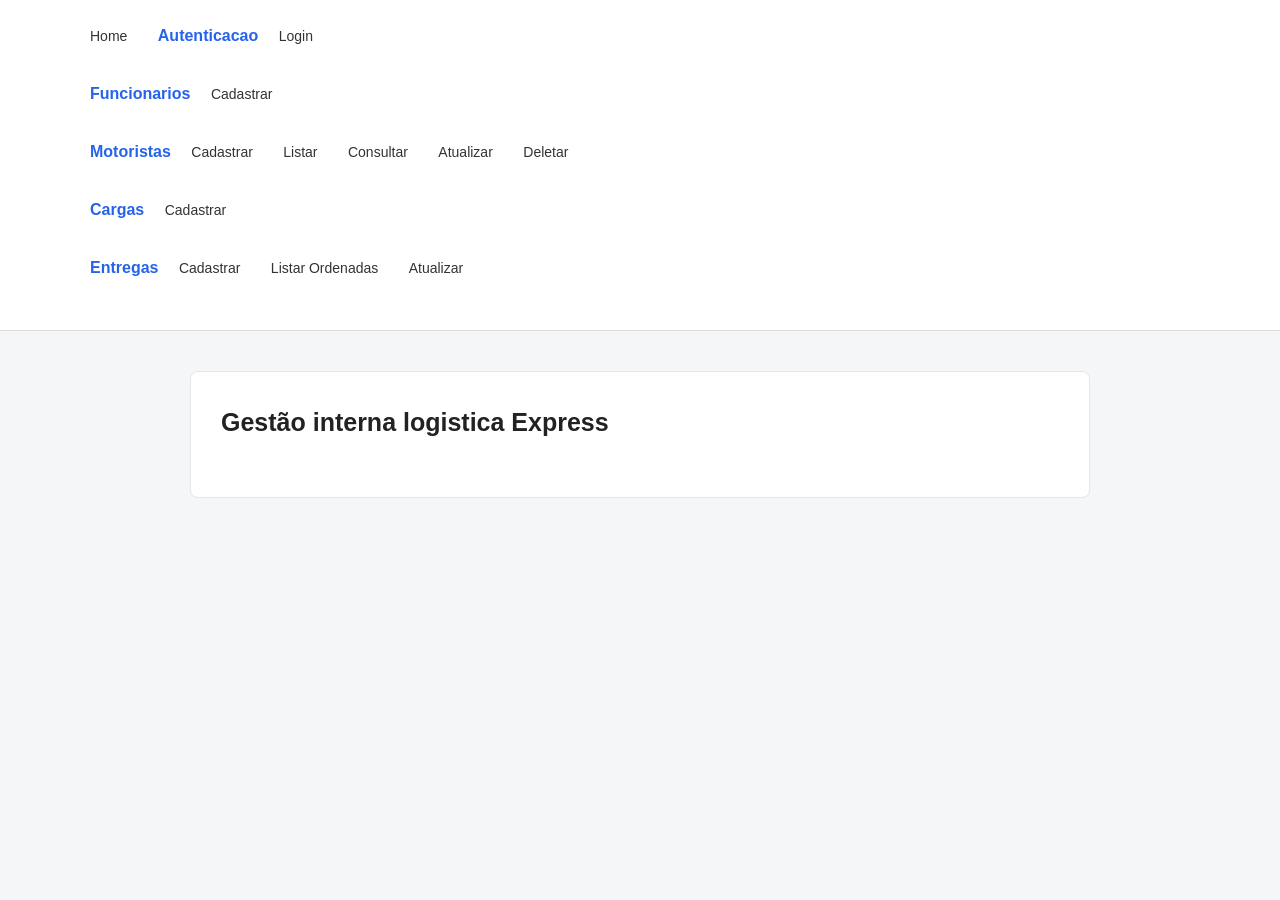
<file: frontend/html/apagarMotorista.html>
<!DOCTYPE html>
<html lang="pt-BR">
<head>
    <meta charset="UTF-8">
    <meta name="viewport" content="width=device-width, initial-scale=1.0">
    <link rel="stylesheet" href="../css/style.css">
    <script src="../js/apagarMotorista.js" defer></script>
    <title>Excluir Motorista</title>
</head>
<body>
    <header>
        <nav><a href="../index.html">Home</a></nav>
        <br><hr><br>
    </header>
    <main>
        <h1>Excluir Motorista</h1>
        <form>
            <label for="id">Código do Motorista</label><br>
            <input type="number" id="id" required><br><br>

            <button id="btn_apagar">Excluir</button>
        </form>
        <div id="resposta" class="resposta"></div>
    </main>
</body>
</html>
</file>
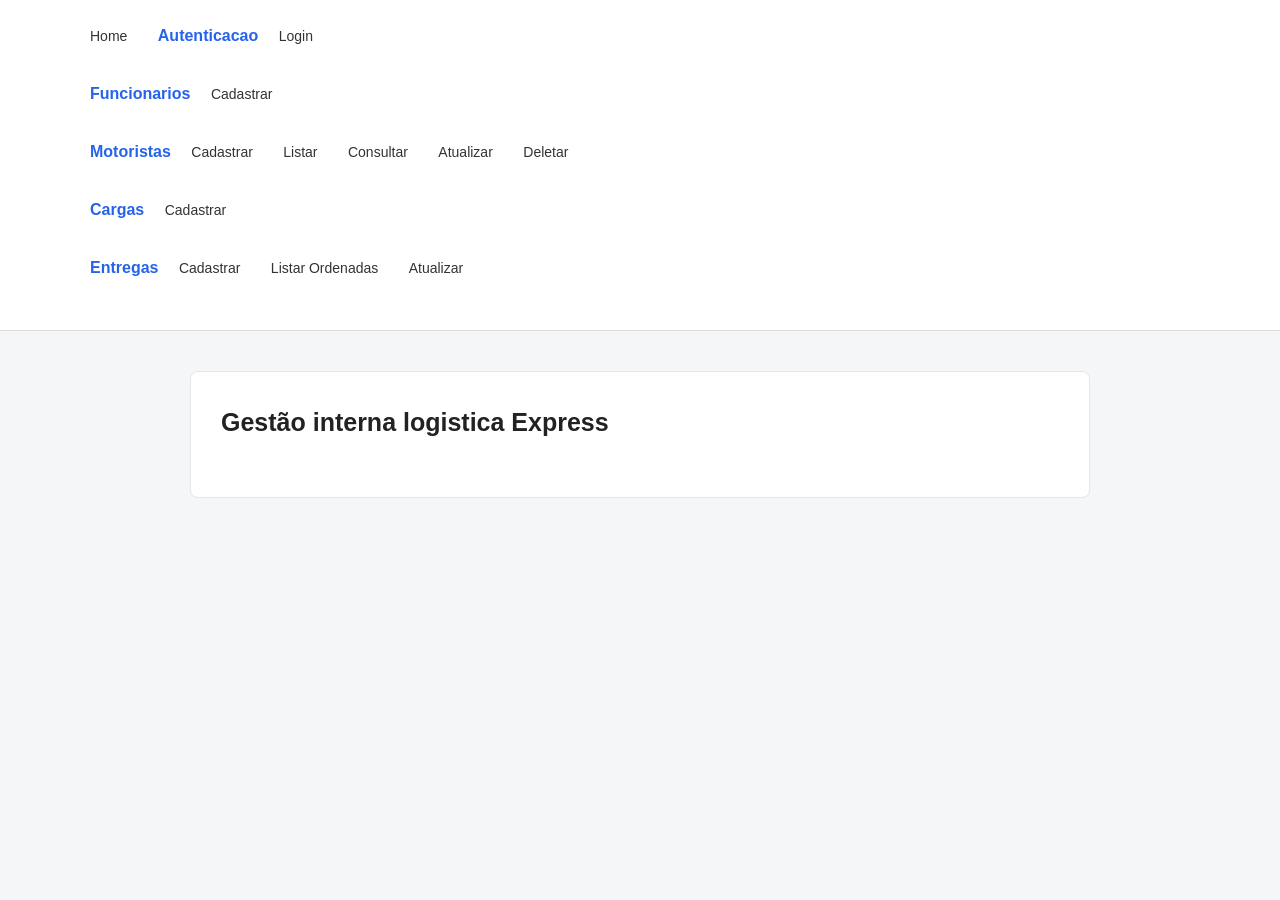
<file: frontend/html/atualizarEntrega.html>
<!DOCTYPE html>
<html lang="pt-BR">
<head>
    <meta charset="UTF-8">
    <meta name="viewport" content="width=device-width, initial-scale=1.0">
    <link rel="stylesheet" href="../css/style.css">
    <script src="../js/atualizarEntrega.js" defer></script>
    <title>Atualizar Entrega</title>
</head>
<body>
    <header>
        <nav><a href="../index.html">Home</a></nav>
        <br><hr><br>
    </header>
    <main>
        <h1>Atualizar Entrega</h1>
        <form>
            <label for="id">Código da Entrega</label>
            <input type="number" id="id" required><br><br>

            <label for="cidadeDestino">cidade Destino</label>
            <input type="text" id="cidadeDestino" required><br><br>

            <label for="statusAtual">status Atual</label>
            <input type="text" id="statusAtual" required><br><br>

            <label for="dataHora">data Hora</label>
            <input type="datetime-local" id="dataHora" required><br><br>

            <label for="idCarga">Código da Carga</label>
            <input type="number" id="idCarga" required><br><br>

            <button id="btn_atualizar">Atualizar</button>
        </form>
        <div id="resposta" class="resposta"></div>
    </main>
</body>
</html>
</file>
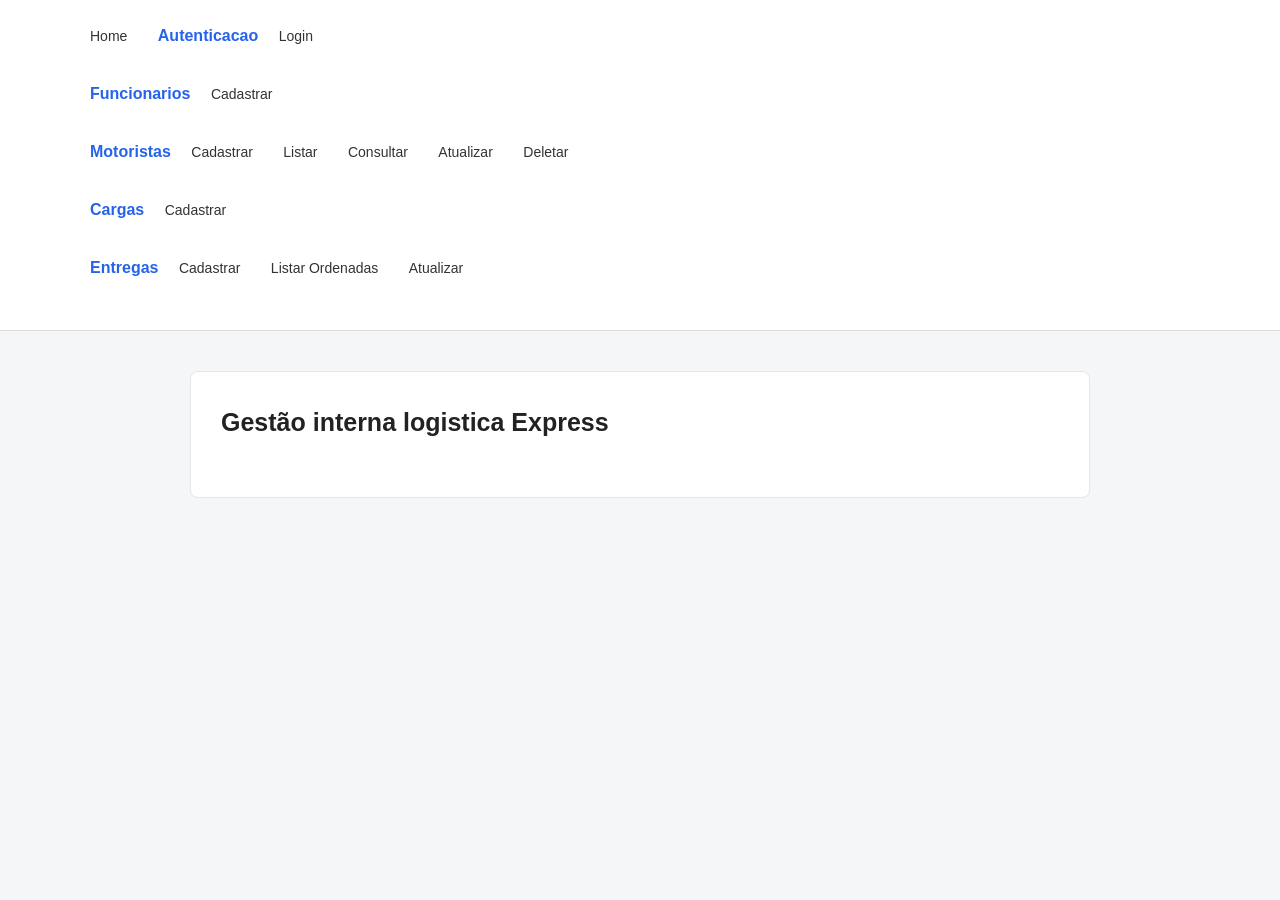
<file: frontend/html/atualizarMotorista.html>
<!DOCTYPE html>
<html lang="pt-BR">
<head>
    <meta charset="UTF-8">
    <meta name="viewport" content="width=device-width, initial-scale=1.0">
    <link rel="stylesheet" href="../css/style.css">
    <script src="../js/atualizarMotorista.js" defer></script>
    <title>Atualizar Motorista</title>
</head>
<body>
    <header>
        <nav><a href="../index.html">Home</a></nav>
        <br><hr><br>
    </header>
    <main>
        <h1>Atualizar Motorista</h1>
        <form>
            <label for="id">Código do Motorista</label>
            <input type="number" id="id" required><br><br>

            <label for="nome">Nome</label>
            <input type="text" id="nome" required><br><br>

            <label for="cnh">CNH</label>
            <input type="text" id="cnh" required><br><br>

            <label for="cpf">CPF (11 digitos)</label>
            <input type="text" id="cpf" maxlength="11" required><br><br>

            <label for="telefone">Telefone</label>
            <input type="text" id="telefone" required><br><br>

            <button id="btn_atualizar">Atualizar</button>
        </form>
        <div id="resposta" class="resposta"></div>
    </main>
</body>
</html>
</file>
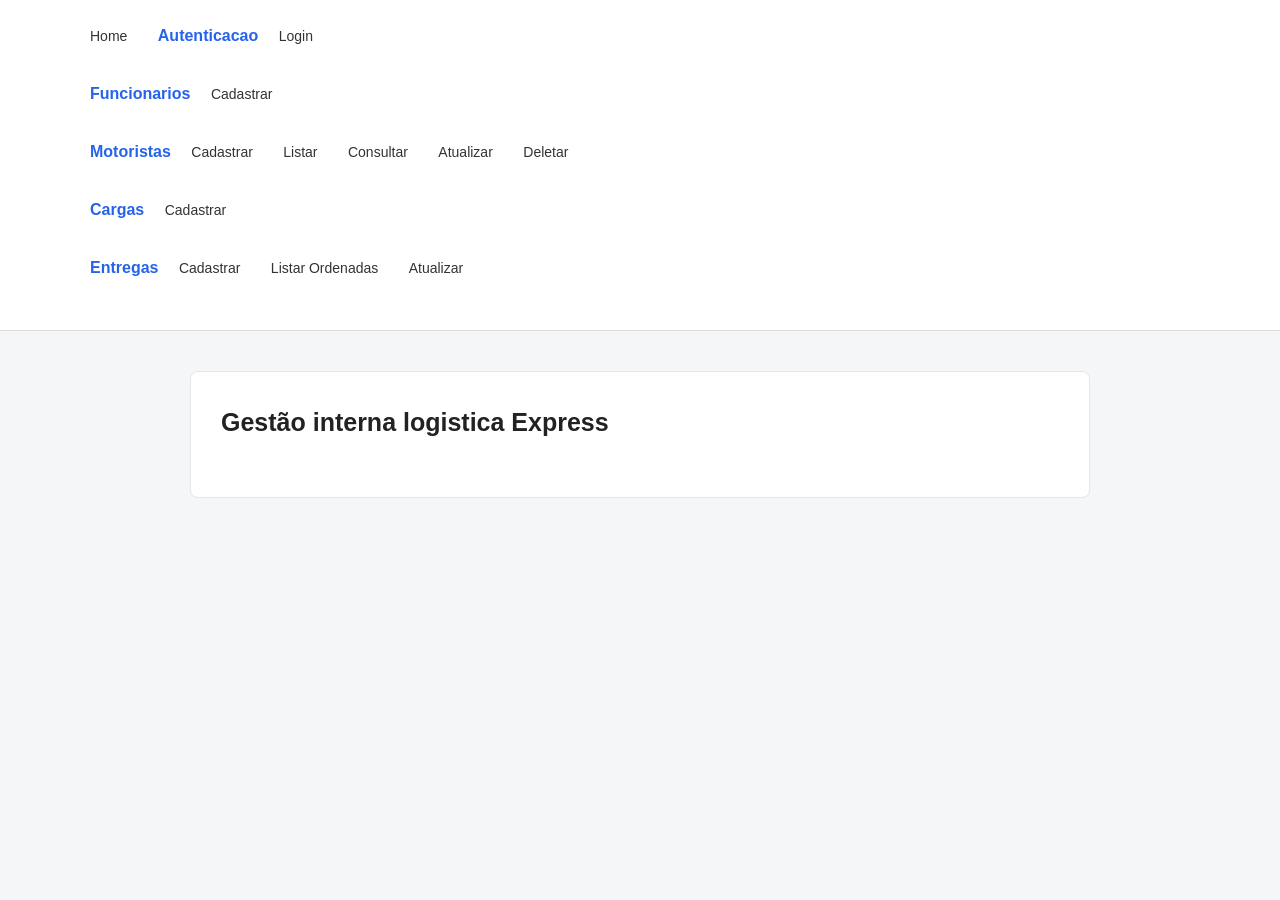
<file: frontend/html/cadastrarCarga.html>
<!DOCTYPE html>
<html lang="pt-BR">
<head>
    <meta charset="UTF-8">
    <meta name="viewport" content="width=device-width, initial-scale=1.0">
    <link rel="stylesheet" href="../css/style.css">
    <script src="../js/cadastrarCarga.js" defer></script>
    <title>Cadastro de carga no sistema</title>
</head>
<body>
    <header>
        <nav>
            <a href="../index.html">Home</a>&emsp;
            <a href="./login.html">Login</a>&emsp;
        </nav>
    </header>
    <main>
        <h1>Cadastro de carga no sistema</h1>

        <form>
            <label for="descricao">descricao</label>
            <input type="text" id="descricao" placeholder="descricao" required><br><br>

            <label for="peso">peso</label>
            <input type="text" id="peso" placeholder="peso" required><br><br>

            <label for="volume">volume</label>
            <input type="text" id="volume" placeholder="volume" required >

            <label for="codRastreio">Código de Rastreio</label>
            <input type="text" id="codRastreio" placeholder="codRastreio" required >

            <label for="idMotorista">Código do Motorista</label>
            <input type="text" id="idMotorista" placeholder="idMotorista" required >

            <button id="btn_cadastrar">Cadastrar</button>
        </form>

        <div id="resposta" class="resposta"></div>
    </main>
    
</body>
</html>
</file>
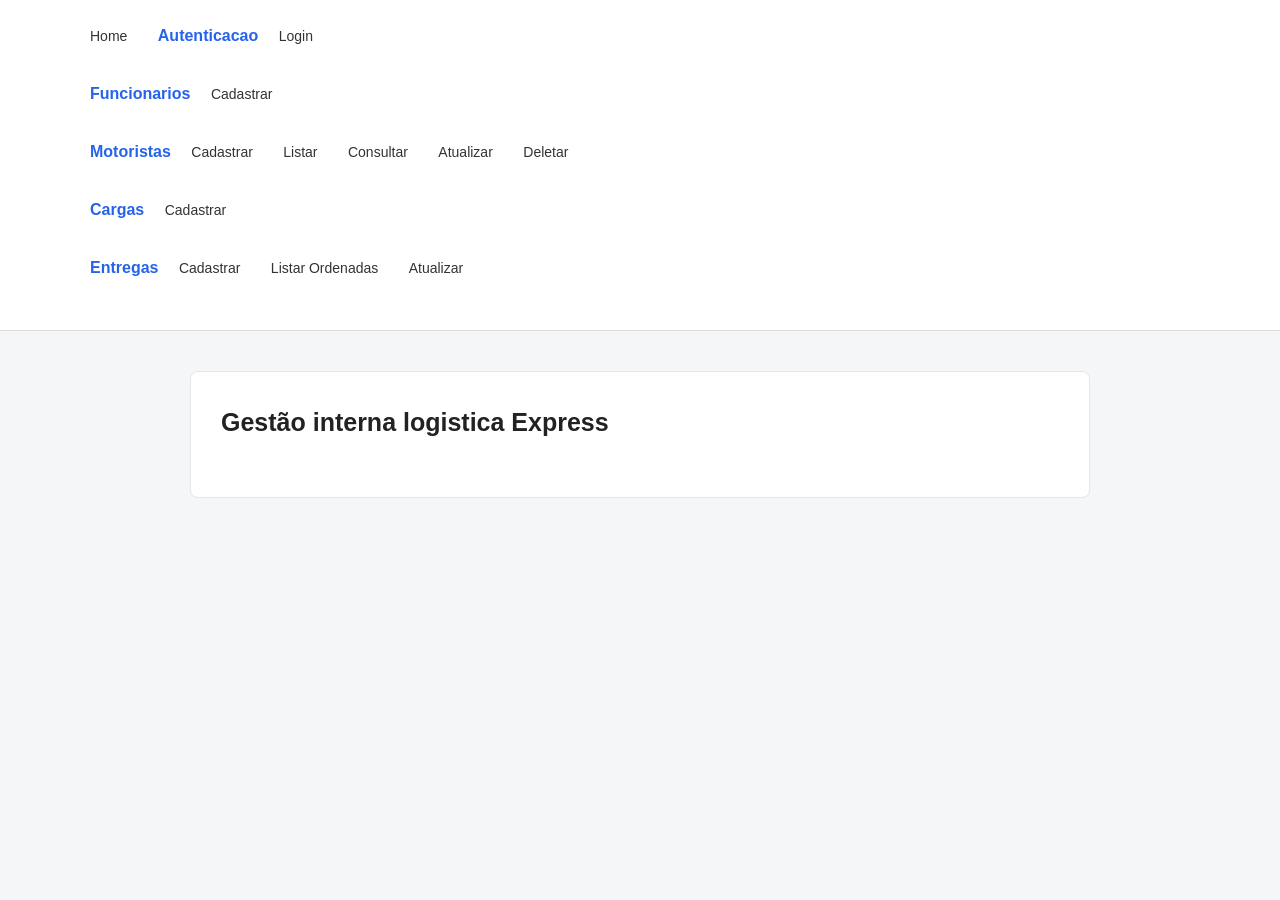
<file: frontend/html/cadastrarEntrega.html>
<!DOCTYPE html>
<html lang="pt-BR">
<head>
    <meta charset="UTF-8">
    <meta name="viewport" content="width=device-width, initial-scale=1.0">
    <link rel="stylesheet" href="../css/style.css">
    <script src="../js/cadastrarEntrega.js" defer></script>
    <title>Cadastro de entrega no sistema</title>
</head>
<body>
    <header>
        <nav>
            <a href="../index.html">Home</a>&emsp;
            <a href="./login.html">Login</a>&emsp;
        </nav>
    </header>
    <main>
        <h1>Cadastro de entrega no sistema</h1>

        <form>
            <label for="cidadeDestino">cidade de Destino</label>
            <input type="text" id="cidadeDestino" placeholder="cidadeDestino" required><br><br>

            <label for="statusAtual">status Atual</label>
            <input type="text" id="statusAtual" placeholder="statusAtual" required><br><br>

            <label for="dataHora">data e Hora</label>
            <input type="datetime-local" id="dataHora" placeholder="dataHora" required >

            <label for="idCarga">Código da carga</label>
            <input type="text" id="idCarga" placeholder="idCarga" required >

            <button id="btn_cadastrar">Cadastrar</button>
        </form>

        <div id="resposta" class="resposta"></div>
    </main>
    
</body>
</html>
</file>
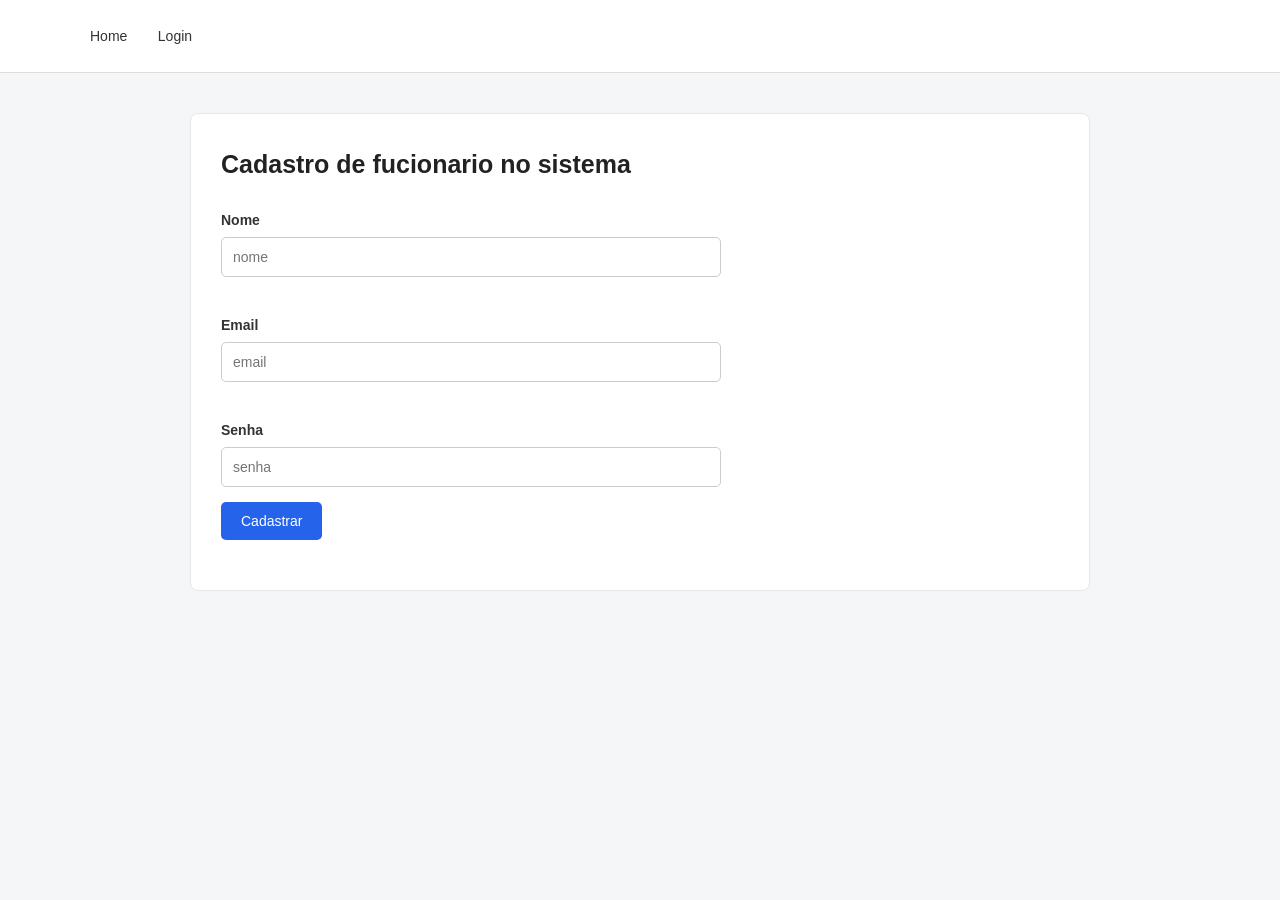
<file: frontend/html/cadastrarFuncionario.html>
<!DOCTYPE html>
<html lang="pt-BR">
<head>
    <meta charset="UTF-8">
    <meta name="viewport" content="width=device-width, initial-scale=1.0">
    <link rel="stylesheet" href="../css/style.css">
    <script src="../js/cadastrarFuncionario.js" defer></script>
    <title>Cadastro de fucionario no sistema</title>
</head>
<body>
    <header>
        <nav>
            <a href="../index.html">Home</a>&emsp;
            <a href="./login.html">Login</a>&emsp;
        </nav>
    </header>
    <main>
        <h1>Cadastro de fucionario no sistema</h1>

        <form>
            <label for="nome">Nome</label>
            <input type="text" id="nome" placeholder="nome" required><br><br>

            <label for="email">Email</label>
            <input type="text" id="email" placeholder="email" required><br><br>

            <label for="senha">Senha</label>
            <input type="password" id="senha" placeholder="senha" required >

            <button id="btn_cadastrar">Cadastrar</button>
        </form>

        <div id="resposta" class="resposta"></div>
    </main>
    
</body>
</html>
</file>
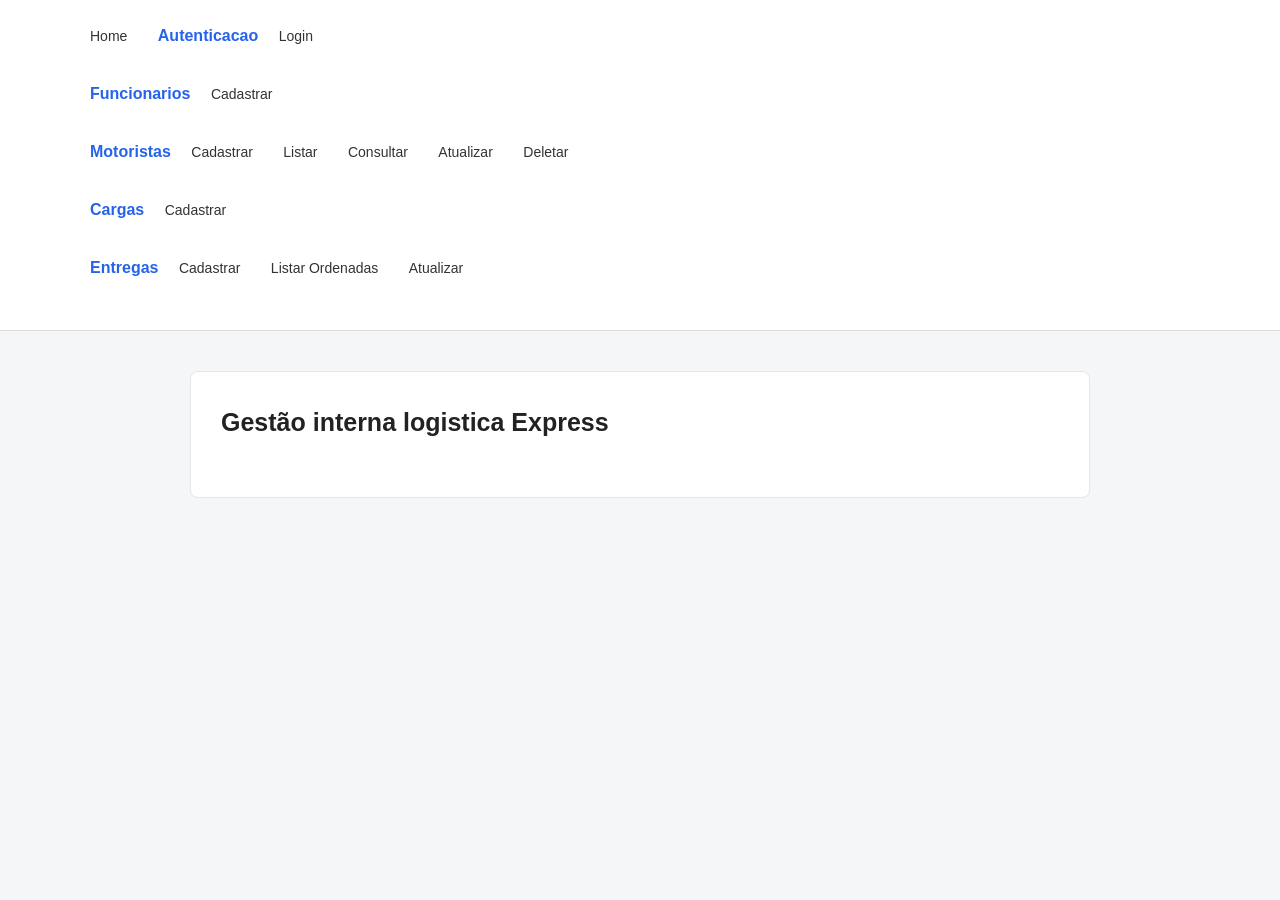
<file: frontend/html/cadastrarMotorista.html>
<!DOCTYPE html>
<html lang="pt-BR">
<head>
    <meta charset="UTF-8">
    <meta name="viewport" content="width=device-width, initial-scale=1.0">
    <link rel="stylesheet" href="../css/style.css">
    <script src="../js/cadastrarMotorista.js" defer></script>
    <title>Cadastro de motorista no sistema</title>
</head>
<body>
    <header>
        <nav>
            <a href="../index.html">Home</a>&emsp;
            <a href="./login.html">Login</a>&emsp;
        </nav>
    </header>
    <main>
        <h1>Cadastro de motorista no sistema</h1>

        <form>
            <label for="nome">Nome</label>
            <input type="text" id="nome" placeholder="nome" required><br><br>

            <label for="cnh">CNH</label>
            <input type="text" id="cnh" placeholder="cnh" required><br><br>

            <label for="cpf">CPF</label>
            <input type="text" id="cpf" placeholder="cpf" required >

            <label for="telefone">Telefone</label>
            <input type="text" id="telefone" placeholder="telefone" required >

            <button id="btn_cadastrar">Cadastrar</button>
        </form>

        <div id="resposta" class="resposta"></div>
    </main>
    
</body>
</html>
</file>
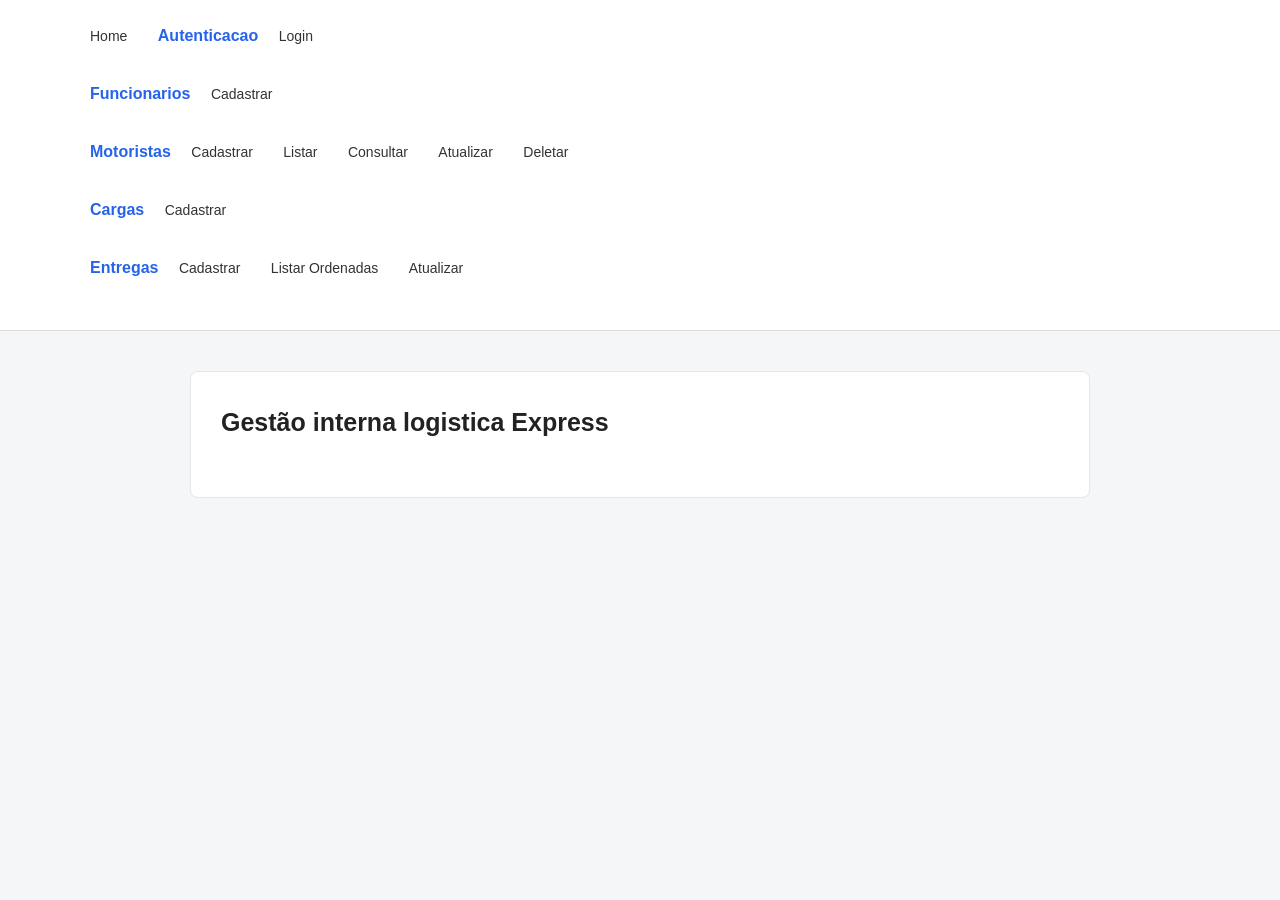
<file: frontend/html/consultarMotorista.html>
<!DOCTYPE html>
<html lang="pt-BR">
<head>
    <meta charset="UTF-8">
    <meta name="viewport" content="width=device-width, initial-scale=1.0">
    <link rel="stylesheet" href="../css/style.css">
    <script src="../js/consultarMotorista.js" defer></script>
    <title>Consultar motorista por ID</title>
</head>
<body>
    <header>
        <nav><a href="../index.html">Home</a></nav>
        <br><hr><br>
    </header>
    <main>
        <h1>Consultar motorista por Código (ID)</h1><br>
        <form>
            <label for="id">Código do motorista</label><br>
            <input type="number" id="id" required><br><br>

            <button type="button" id="btn_consultar">Consultar</button>
        </form>
        <div id="resposta" class="resposta"></div>
    </main>
</body>
</html>
</file>
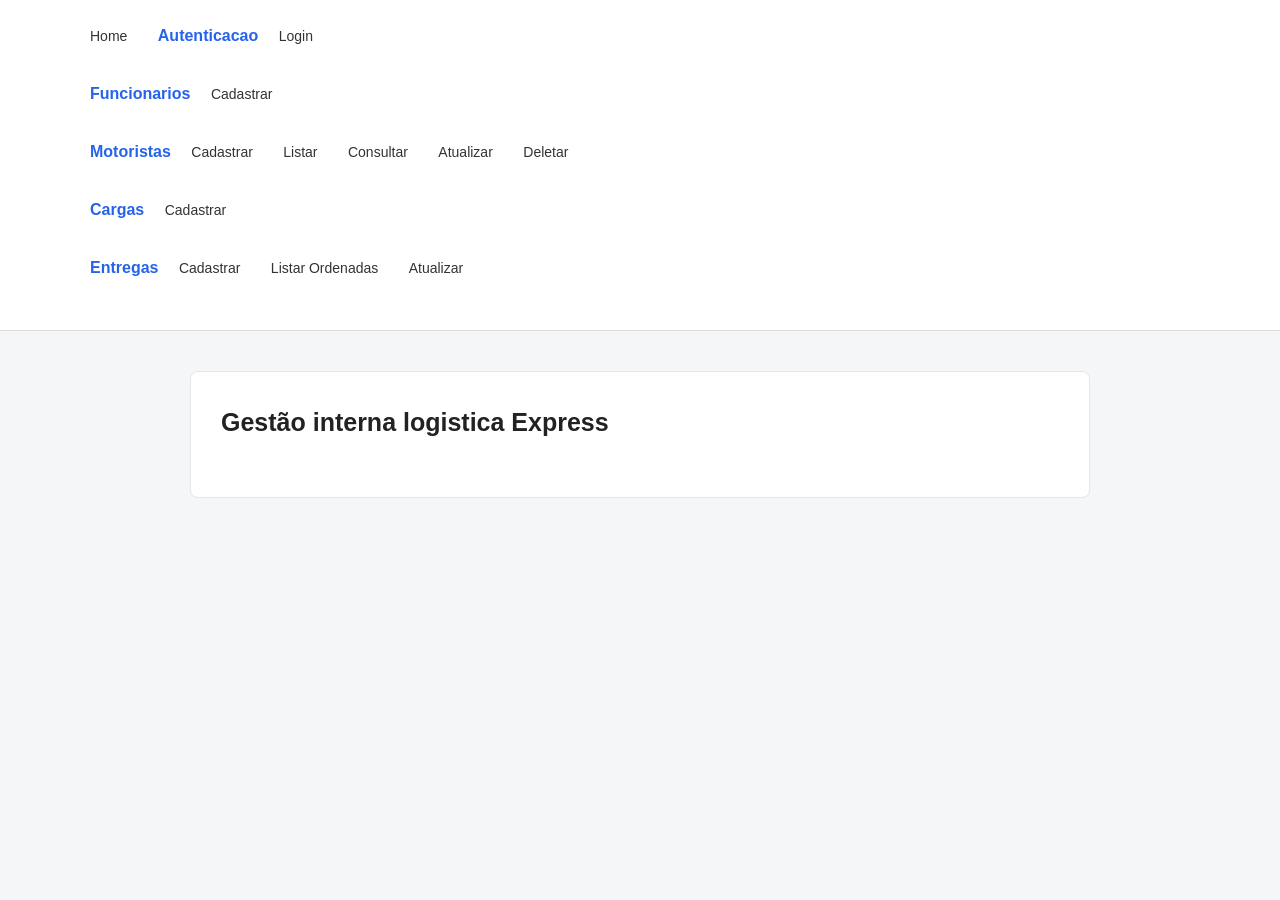
<file: frontend/html/listarEntrega.html>
<!DOCTYPE html>
<html lang="pt-BR">
<head>
    <meta charset="UTF-8">
    <meta name="viewport" content="width=device-width, initial-scale=1.0">
    <link rel="stylesheet" href="../css/style.css">
    <script src="../js/listarEntrega.js" defer></script>
    <title>Lista de Entregas</title>
</head>
<body>
    <header>
        <nav><a href="../index.html">Home</a></nav>
        <br><hr><br>
    </header>
    <main>
        <h1></h1>Entregas Cadastradas</h1>  
        <br>
        <button id="btn_listar">Listar</button>
        <br><br>
        <div id="resposta" class="resposta"></div>
    </main>
</body>
</html>
</file>
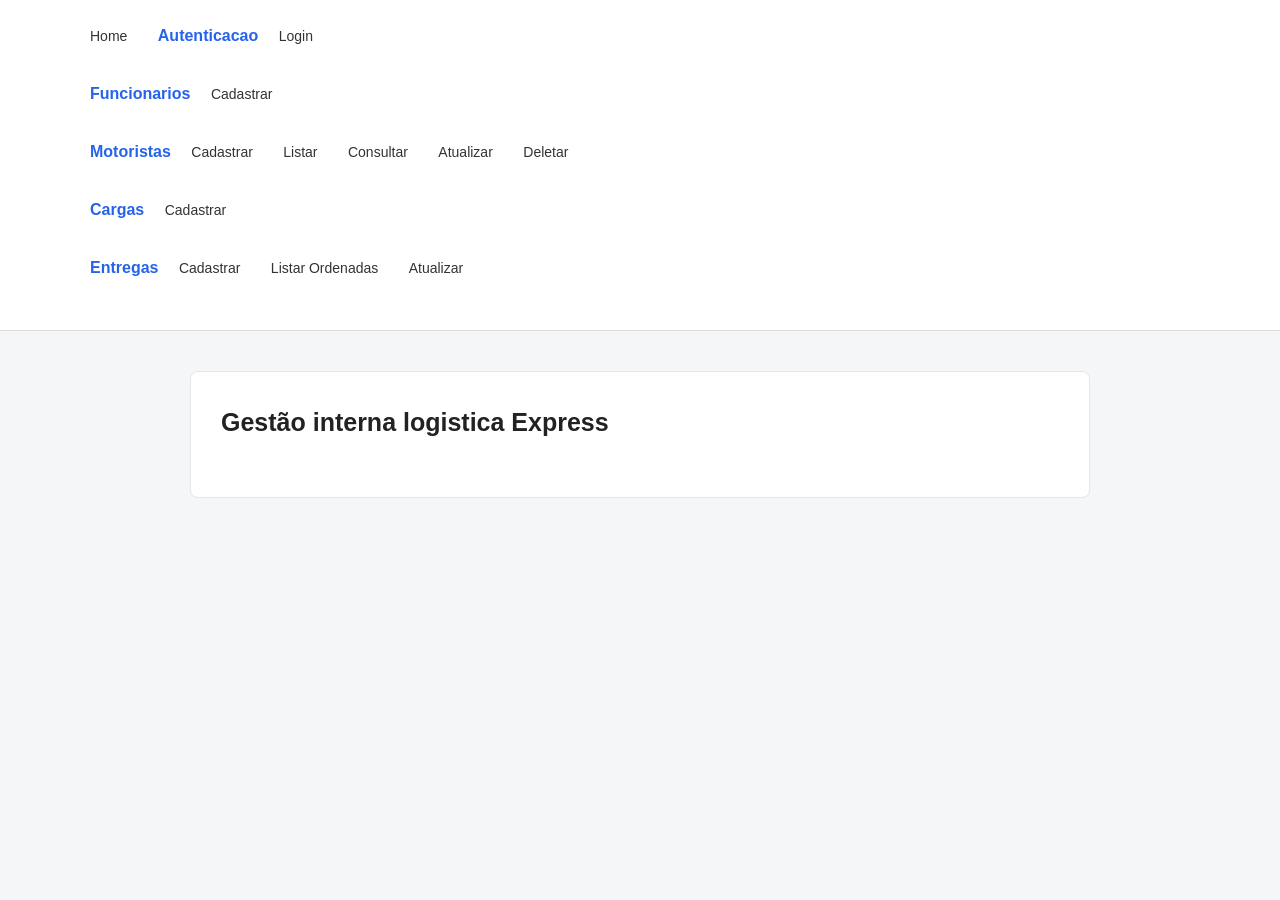
<file: frontend/html/listarMotoristas.html>
<!DOCTYPE html>
<html lang="pt-BR">
<head>
    <meta charset="UTF-8">
    <meta name="viewport" content="width=device-width, initial-scale=1.0">
    <link rel="stylesheet" href="../css/style.css">
    <script src="../js/listarMotorista.js" defer></script>
    <title>Lista de Motoristas</title>
</head>
<body>
    <header>
        <nav><a href="../index.html">Home</a></nav>
        <br><hr><br>
    </header>
    <main>
        <h1></h1>Motoristas Cadastrados</h1>  
        <br>
        <button id="btn_listar">Listar</button>
        <br><br>
        <div id="resposta" class="resposta"></div>
    </main>
</body>
</html>
</file>
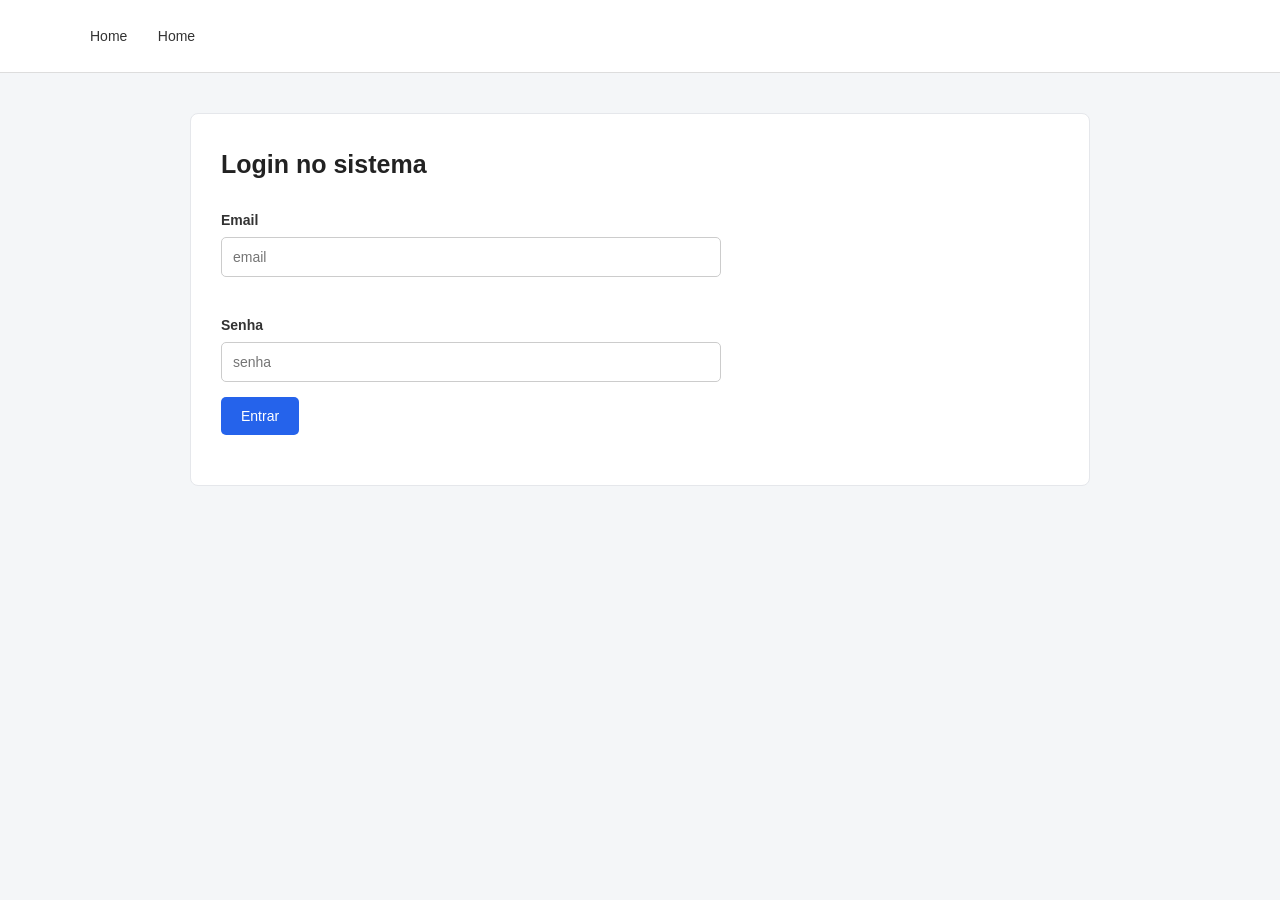
<file: frontend/html/login.html>
<!DOCTYPE html>
<html lang="pt-BR">
<head>
    <meta charset="UTF-8">
    <meta name="viewport" content="width=device-width, initial-scale=1.0">
    <link rel="stylesheet" href="../css/style.css">
    <script src="../js/login.js" defer></script>
    <title>Login no sistema</title>
</head>
<body>
    <header>
        <nav>
            <a href="../index.html">Home</a>&emsp;
            <a href="./login.html">Home</a>&emsp;
        </nav>
    </header>
    <main>
        <h1>Login no sistema</h1>

        <form>
            <label for="email">Email</label>
            <input type="text" id="email" placeholder="email" required><br><br>

            <label for="senha">Senha</label>
            <input type="password" id="senha" placeholder="senha" required >

            <button id="btn_login">Entrar</button>
        </form>

        <div id="resposta" class="resposta"></div>
    </main>
    
</body>
</html>
</file>
<file: frontend/css/style.css>
/* Configuração geral */
* {
    margin: 0;
    padding: 0;
    box-sizing: border-box;
}

body {
    font-family: Arial, sans-serif;
    background-color: #f4f6f8;
    color: #333;
    line-height: 1.6;
}

/* Cabeçalho e navegação */
header {
    background-color: #ffffff;
    padding: 20px 30px;
    border-bottom: 1px solid #ddd;
}

nav {
    max-width: 1100px;
    margin: 0 auto;
}

nav a {
    display: inline-block;
    color: #333;
    text-decoration: none;
    margin: 5px 10px 5px 0;
    font-size: 14px;
}

nav a:hover {
    color: #2563eb;
}

.titulo_nav {
    font-weight: bold;
    color: #2563eb;
}

/* Conteúdo principal */
main {
    max-width: 900px;
    margin: 40px auto;
    padding: 30px;
    background-color: #ffffff;
    border: 1px solid #e5e7eb;
    border-radius: 8px;
}

h1 {
    font-size: 25px;
    margin-bottom: 25px;
    color: #222;
}

/* Formulários */
form {
    max-width: 500px;
}

label {
    display: block;
    margin: 12px 0 5px;
    font-size: 14px;
    font-weight: bold;
}

input,
select,
textarea {
    width: 100%;
    padding: 11px;
    border: 1px solid #ccc;
    border-radius: 5px;
    font-size: 14px;
    background-color: #fff;
    outline: none;
}

input:focus,
select:focus,
textarea:focus {
    border-color: #2563eb;
}

/* Botões */
button {
    padding: 11px 20px;
    margin-top: 15px;
    border: none;
    border-radius: 5px;
    background-color: #2563eb;
    color: white;
    font-size: 14px;
    cursor: pointer;
}

button:hover {
    background-color: #1d4ed8;
}

/* Mensagens de resposta */
.resposta {
    margin-top: 20px;
    overflow-x: auto;
}

.resposta p {
    margin: 10px 0;
}

/* Tabelas */
table {
    width: 100%;
    border-collapse: collapse;
    margin-top: 15px;
    background-color: #fff;
}

th,
td {
    padding: 12px;
    text-align: left;
    border-bottom: 1px solid #ddd;
    font-size: 14px;
}

th {
    background-color: #f1f5f9;
    font-weight: bold;
}

tbody tr:hover {
    background-color: #f8fafc;
}

/* Responsividade */
@media (max-width: 600px) {
    header {
        padding: 15px;
    }

    main {
        margin: 20px 12px;
        padding: 20px 15px;
    }

    h1 {
        font-size: 21px;
    }

    nav a {
        margin-right: 8px;
    }

    th,
    td {
        padding: 8px;
        font-size: 12px;
    }
}
</file>
